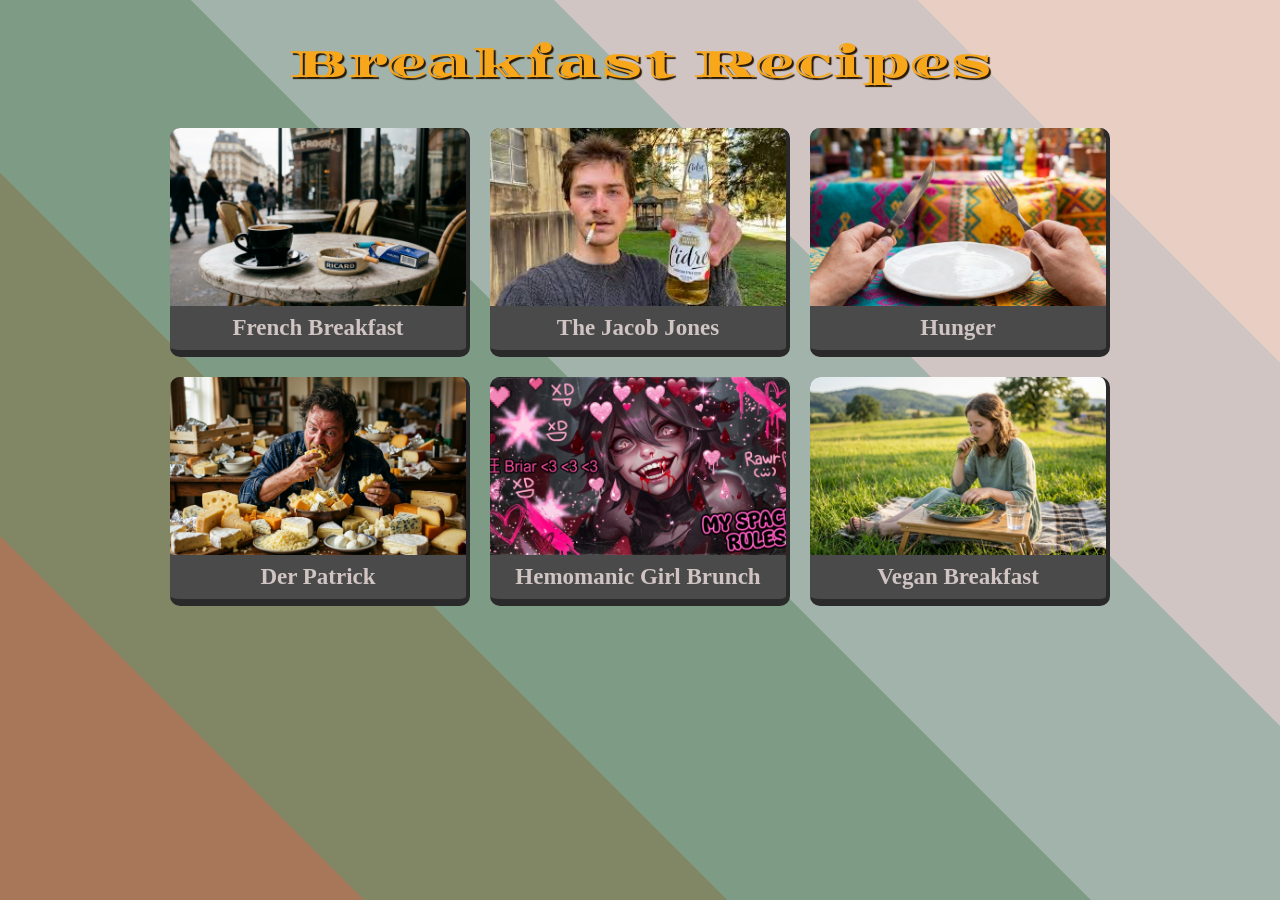
<file: index.html>
<!DOCTYPE html>
<html lang="en">
<head>
  <meta charset="UTF-8">
  <meta name="viewport" content="width=device-width, initial-scale=1.0">
  <link rel="stylesheet" href="./style.css"> 
  <link rel="preconnect" href="https://fonts.googleapis.com">
  <link rel="preconnect" href="https://fonts.gstatic.com" crossorigin>
  <link href="https://fonts.googleapis.com/css2?family=Diplomata&display=swap" rel="stylesheet">

  <title>Breakfast Recipes</title>
</head>

<body>
  <h1>Breakfast Recipes</h1>

  <div class="Container">
    <a href="./recipes/french_breakfast.html" class="CardLink">
      <div class="Card">
        <img src="./assets/french_breakfast.png" alt="Classic French morning scene at a Parisian sidewalk cafe with hot coffee and a cigarette resting in a vintage Ricard ashtray.">
        <div class="CardContent">
          <h2 class="CardTitle">French Breakfast</h2>
        </div>
      </div>
    </a> 

    <a href="./recipes/the_jacob_jones.html" class="CardLink">
      <div class="Card">
        <img src="./assets/the_jacob_jones.jpg" alt="A Man daydrinking and enjoying a cigarete at 10am in the public park.">
        <div class="CardContent">
          <h2 class="CardTitle">The Jacob Jones</h2>
        </div>
      </div>
    </a> 

    <a href="./recipes/hunger.html" class="CardLink">
      <div class="Card">
        <img src="./assets/hunger.png" alt="A Person sitting infront of an empty plate.">
        <div class="CardContent">
          <h2 class="CardTitle">Hunger</h2>
        </div>
      </div>
    </a> 

    <a href="./recipes/der_patrick.html" class="CardLink">
      <div class="Card">
        <img src="./assets/der_patrick.png" alt="A Man eating a lot of cheese.">
        <div class="CardContent">
          <h2 class="CardTitle">Der Patrick</h2>
        </div>
      </div>
    </a> 

    <a href="./recipes/hemomanic_girl_brunch.html" class="CardLink">
      <div class="Card">
        <img src="./assets/hemomanic_girl_brunch.png" alt="The League of Legends character Briar with blood dripping from her vampire theeth.">
        <div class="CardContent">
          <h2 class="CardTitle">Hemomanic Girl Brunch</h2>
        </div>
      </div>
    </a> 

    <a href="./recipes/vegan_breakfast.html" class="CardLink">
      <div class="Card">
        <img src="./assets/vegan_breakfast.png" alt="A Girl eating picknicking with a plate full of grass.">
        <div class="CardContent">
          <h2 class="CardTitle">Vegan Breakfast</h2>
        </div>
      </div>
    </a> 

  </div>
</body>
</html>
</file>
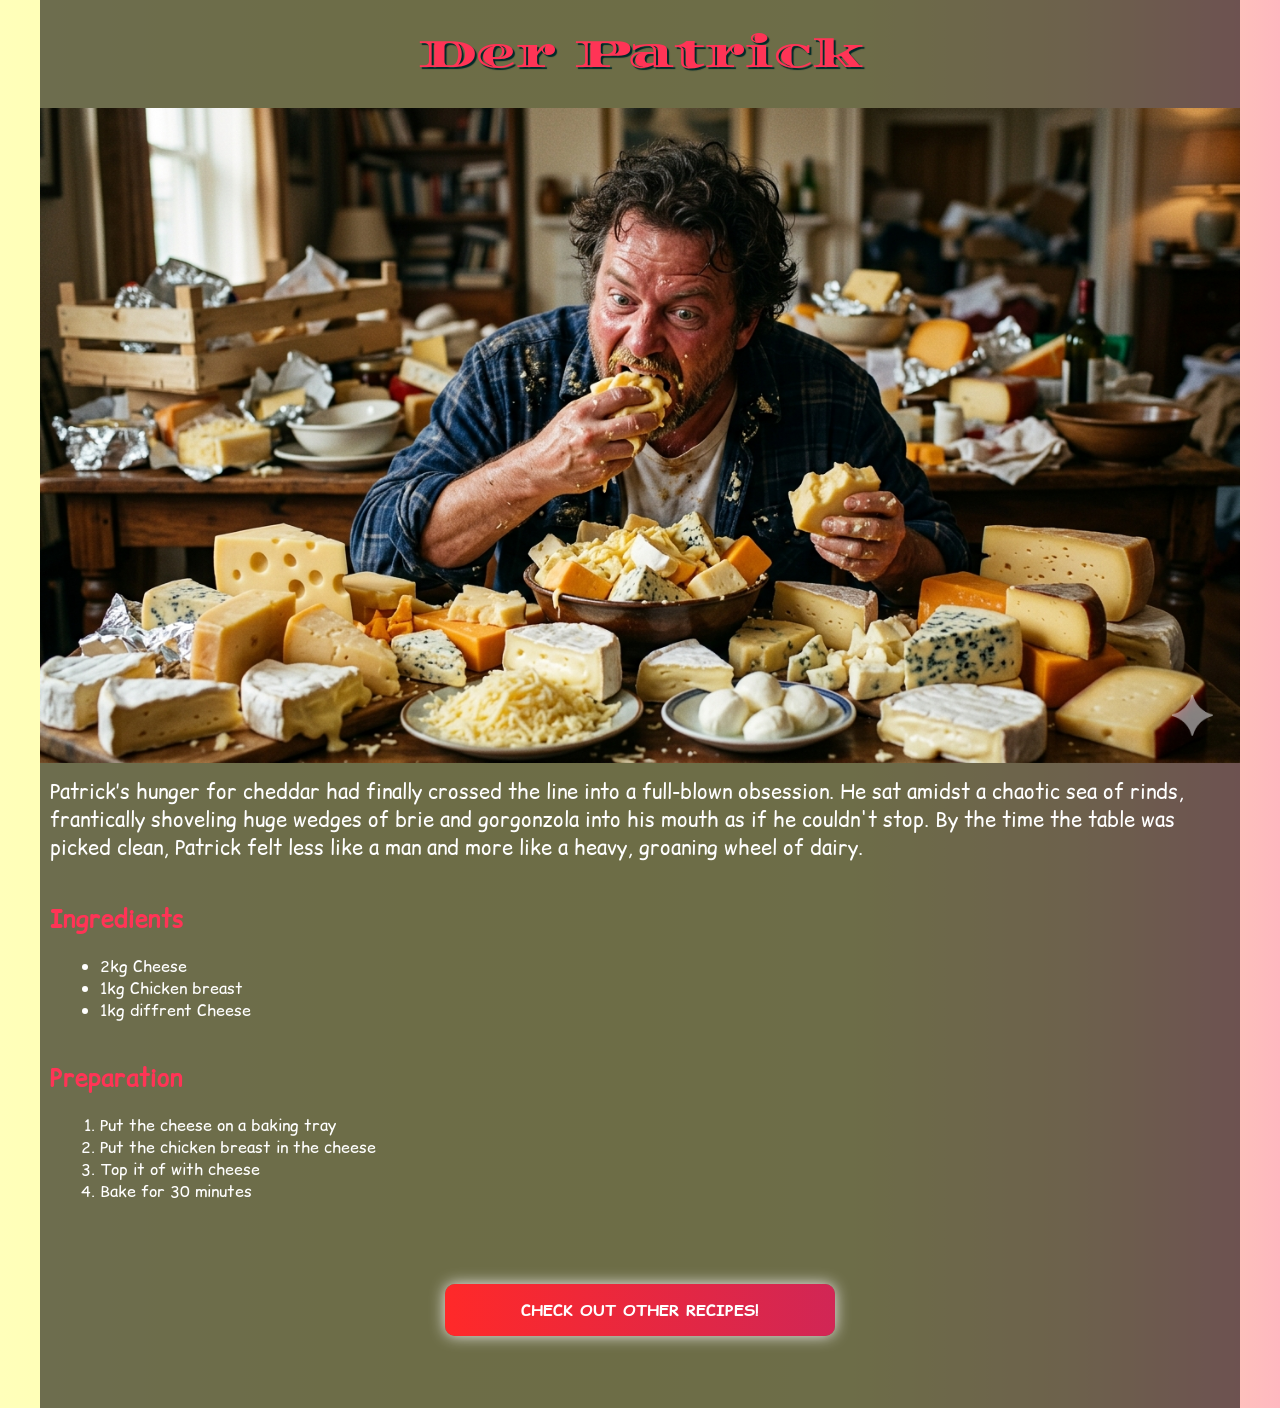
<file: recipes/der_patrick.html>
<!DOCTYPE html>
<html lang="en">
<head>
  <meta charset="UTF-8">
  <meta name="viewport" content="width=device-width, initial-scale=1.0">
  <link rel="stylesheet" href="./style.css"> 
  <link rel="preconnect" href="https://fonts.googleapis.com">
  <link rel="preconnect" href="https://fonts.gstatic.com" crossorigin>
  <link href="https://fonts.googleapis.com/css2?family=Diplomata&display=swap" rel="stylesheet">
  <link href="https://fonts.googleapis.com/css2?family=Comic+Relief:wght@400;700&family=Diplomata&display=swap" rel="stylesheet">
  <title>Breakfast Recipes | Der Patrick</title>
</head>

<body class="PatrickBackground">
  <div class="Content Patrick">
    <h1>Der Patrick</h1>

    <img src="../assets/der_patrick.png" alt="A Man eating a lot of cheese." width="1200px">
    <p class="Description">
      Patrick’s hunger for cheddar had finally crossed the line into a full-blown obsession. He sat amidst a chaotic sea of rinds, frantically shoveling huge wedges of brie and gorgonzola into his mouth as if he couldn't stop. By the time the table was picked clean, Patrick felt less like a man and more like a heavy, groaning wheel of dairy.
    </p>
    <h2 class="Ingrediens">Ingredients</h2>
    <ul>
      <li>2kg Cheese</li>
      <li>1kg Chicken breast</li>
      <li>1kg diffrent Cheese</li>
    </ul>

    <h2 class="Preparation">Preparation</h2>
    <ol>
      <li>Put the cheese on a baking tray</li>
      <li>Put the chicken breast in the cheese</li>
      <li>Top it of with cheese</li>
      <li>Bake for 30 minutes</li>
    </ol>

    <a href="../index.html">
      <span class="btn-grad">Check out other recipes!</span>
    </a>
  </div>
</body>
</html>
</file>
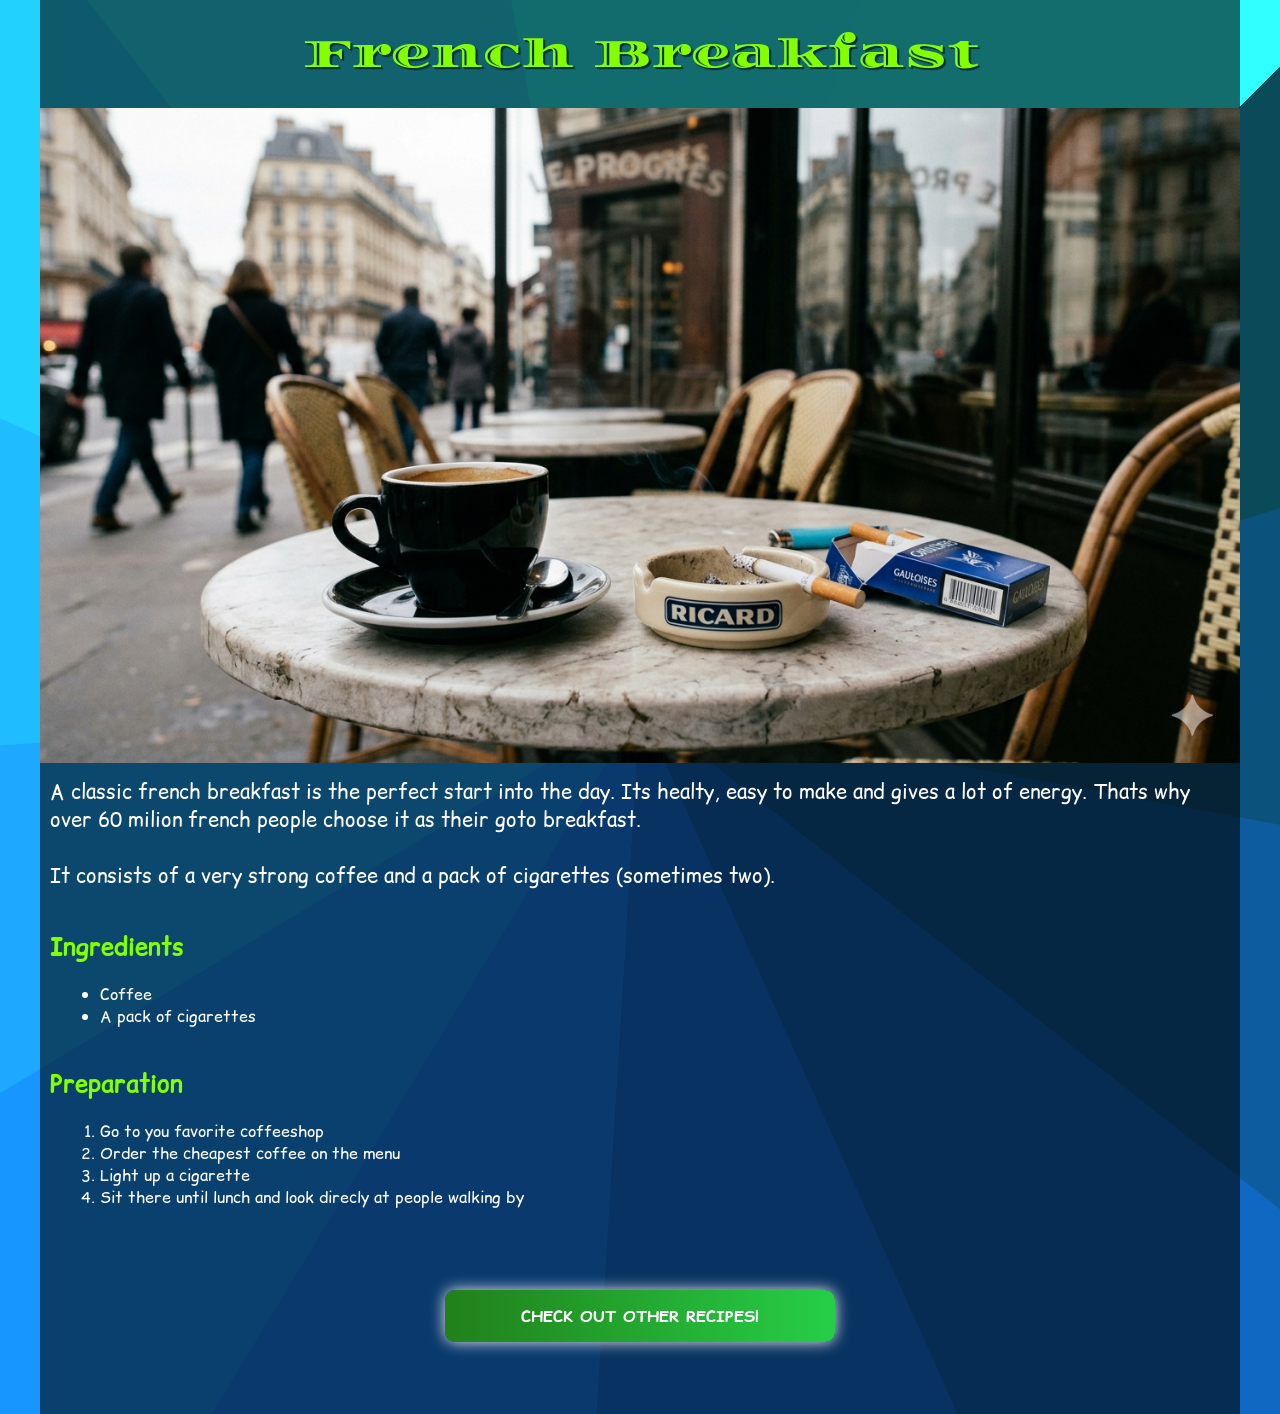
<file: recipes/french_breakfast.html>
<!DOCTYPE html>
<html lang="en">
<head>
  <meta charset="UTF-8">
  <meta name="viewport" content="width=device-width, initial-scale=1.0">
  <link rel="stylesheet" href="./style.css"> 
  <link rel="preconnect" href="https://fonts.googleapis.com">
  <link rel="preconnect" href="https://fonts.gstatic.com" crossorigin>
  <link href="https://fonts.googleapis.com/css2?family=Diplomata&display=swap" rel="stylesheet">
  <link href="https://fonts.googleapis.com/css2?family=Comic+Relief:wght@400;700&family=Diplomata&display=swap" rel="stylesheet">
  <title>Breakfast Recipes | French Breakfast</title>
</head>

<body class="FrenchBackground">
  <div class="Content French">
    <h1>French Breakfast</h1>

    <img src="../assets/french_breakfast.png" width="1200px" alt="Classic French morning scene at a Parisian sidewalk cafe with hot coffee and a cigarette resting in a vintage Ricard ashtray.">
    <p class="Description">
      A classic french breakfast is the perfect start into the day. Its healty, easy to make and gives a lot of energy. Thats why over 60 milion french people choose it as their goto breakfast.
      <br><br>
      It consists of a very strong coffee and a pack of cigarettes (sometimes two).
    </p>
    <h2 class="Ingrediens">Ingredients</h2>
    <ul>
      <li>Coffee</li>
      <li>A pack of cigarettes</li>
    </ul>

    <h2 class="Preparation">Preparation</h2>
    <ol>
      <li>Go to you favorite coffeeshop</li>
      <li>Order the cheapest coffee on the menu</li>
      <li>Light up a cigarette</li>
      <li>Sit there until lunch and look direcly at people walking by</li>
    </ol>

    <a href="../index.html">
      <span class="btn-grad">Check out other recipes!</span>
    </a>
  </div>
</body>
</html>
</file>
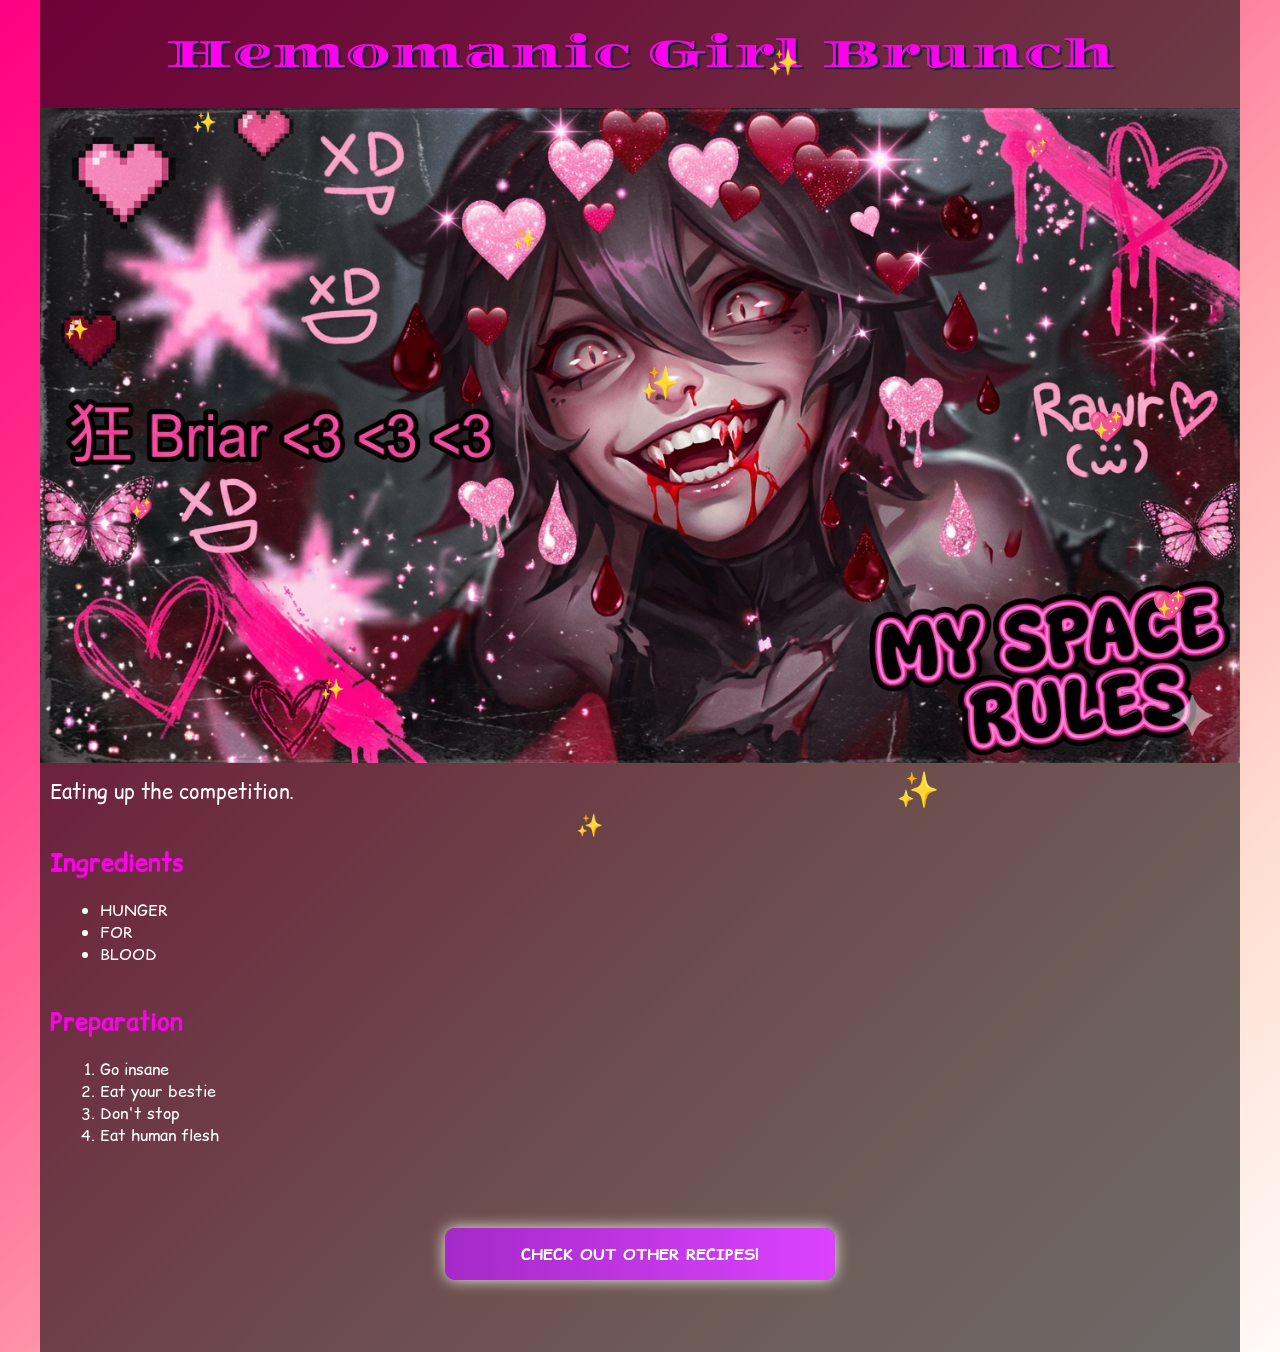
<file: recipes/hemomanic_girl_brunch.html>
<!DOCTYPE html>
<html lang="en">
<head>
  <meta charset="UTF-8">
  <meta name="viewport" content="width=device-width, initial-scale=1.0">
  <link rel="stylesheet" href="./style.css"> 
  <link rel="preconnect" href="https://fonts.googleapis.com">
  <link rel="preconnect" href="https://fonts.gstatic.com" crossorigin>
  <link href="https://fonts.googleapis.com/css2?family=Diplomata&display=swap" rel="stylesheet">
  <link href="https://fonts.googleapis.com/css2?family=Comic+Relief:wght@400;700&family=Diplomata&display=swap" rel="stylesheet">
  <title>Breakfast Recipes | Hemomanic Girl Brunch</title>
</head>

<body class="BriarBackground">
  <div class="Content Briar">
    <h1>Hemomanic Girl Brunch</h1>

    <img src="../assets/hemomanic_girl_brunch.png" alt="The League of Legends character Briar with blood dripping from her vampire theeth." width="1200px">
    <p class="Description">
      Eating up the competition.
    </p>
    <h2 class="Ingrediens">Ingredients</h2>
    <ul>
      <li>HUNGER</li>
      <li>FOR</li>
      <li>BLOOD</li>
    </ul>

    <h2 class="Preparation">Preparation</h2>
    <ol>
      <li>Go insane</li>
      <li>Eat your bestie</li>
      <li>Don't stop</li>
      <li>Eat human flesh</li>
    </ol>

    <a href="../index.html">
      <span class="btn-grad">Check out other recipes!</span>
    </a>
  </div>
  <div class="sparkle-container">
    <div class="sparkle s1">✨</div>
    <div class="sparkle s2">💖</div>
    <div class="sparkle s3">✨</div>
    <div class="sparkle s4">✨</div>
    <div class="sparkle s5">💖</div>
    <div class="sparkle s6">✨</div>
    <div class="sparkle s7">✨</div>
    <div class="sparkle s8">💖</div>
    <div class="sparkle s9">✨</div>
    <div class="sparkle s10">✨</div>
    <div class="sparkle s11">💖</div>
    <div class="sparkle s12">✨</div>   
  </div>
</div>
</body>
</html>
</file>
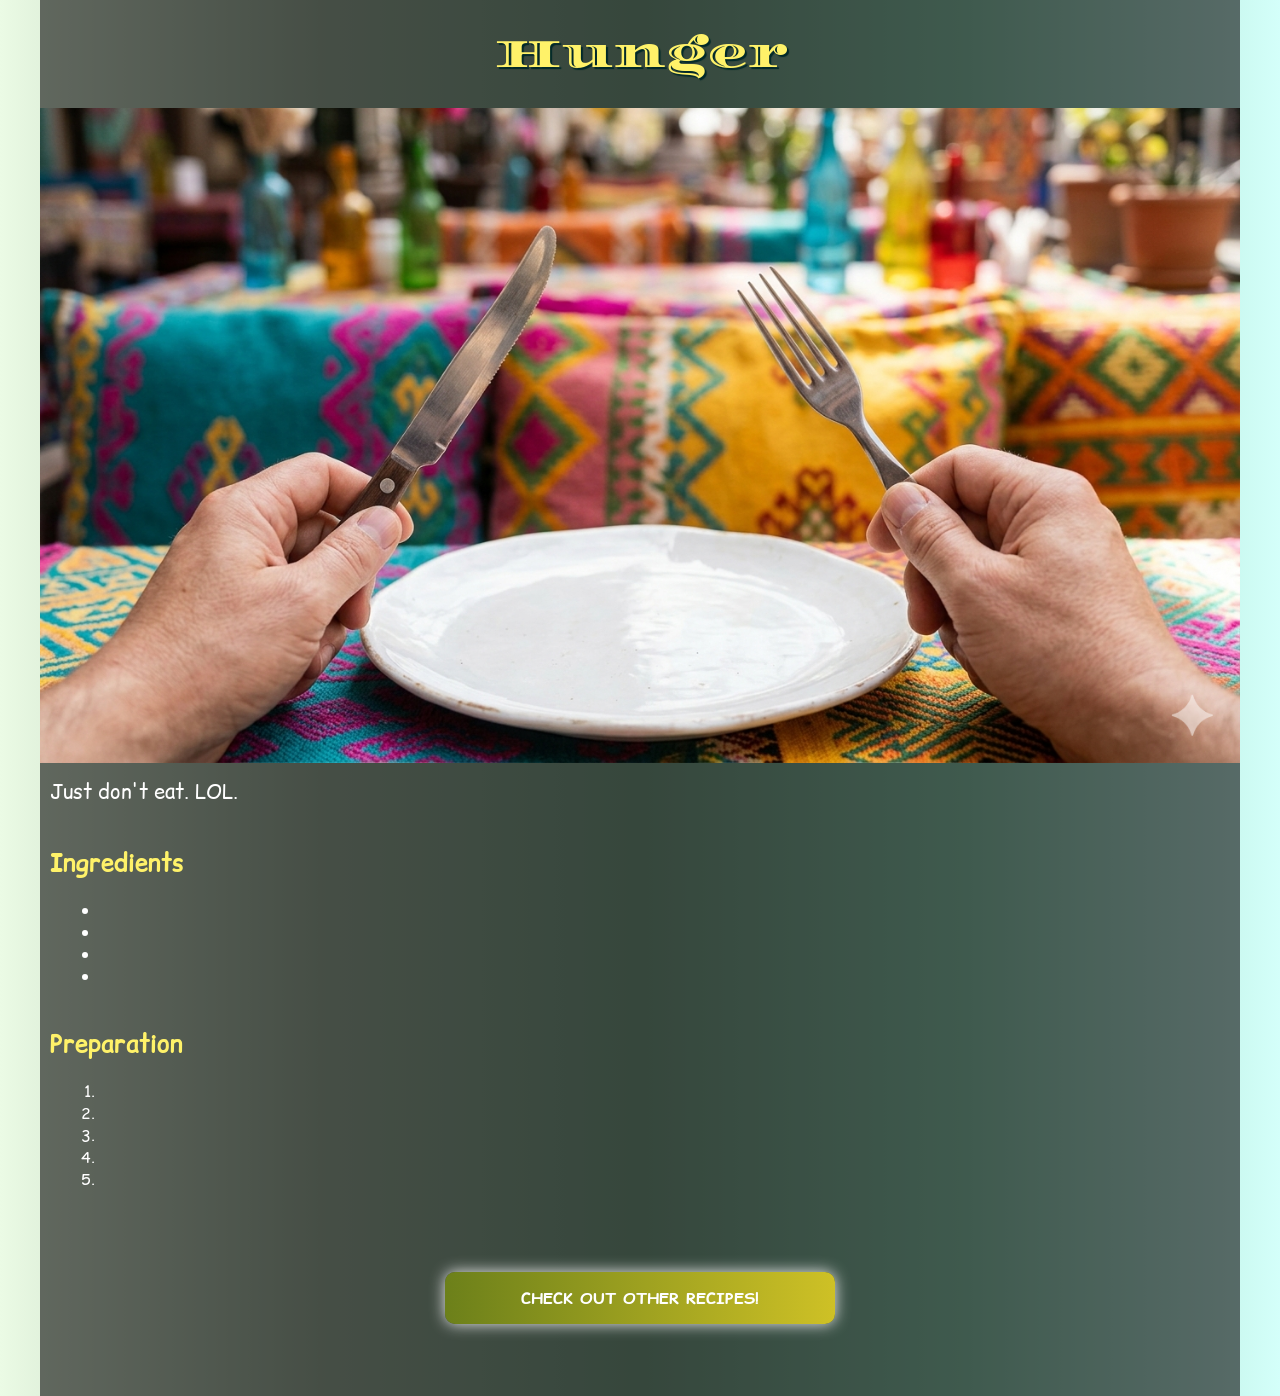
<file: recipes/hunger.html>
<!DOCTYPE html>
<html lang="en">
<head>
  <meta charset="UTF-8">
  <meta name="viewport" content="width=device-width, initial-scale=1.0">
  <link rel="stylesheet" href="./style.css"> 
  <link rel="preconnect" href="https://fonts.googleapis.com">
  <link rel="preconnect" href="https://fonts.gstatic.com" crossorigin>
  <link href="https://fonts.googleapis.com/css2?family=Diplomata&display=swap" rel="stylesheet">
  <link href="https://fonts.googleapis.com/css2?family=Comic+Relief:wght@400;700&family=Diplomata&display=swap" rel="stylesheet">
  <title>Breakfast Recipes | Hunger</title>
</head>

<body class="HungerBackground">
  <div class="Content Hunger">
    <h1>Hunger</h1>

    <img src="../assets/hunger.png" alt="A Person sitting infront of an empty plate." width="1200px">
    <p class="Description">
      Just don't eat. LOL.
    </p>
    <h2 class="Ingrediens">Ingredients</h2>
    <ul>
      <li></li>
      <li></li>
      <li></li>
      <li></li>
    </ul>

    <h2 class="Preparation">Preparation</h2>
    <ol>
      <li></li>
      <li></li>
      <li></li>
      <li></li>
      <li></li>
    </ol>

    <a href="../index.html">
      <span class="btn-grad">Check out other recipes!</span>
    </a>
  </div>
</body>
</html>
</file>
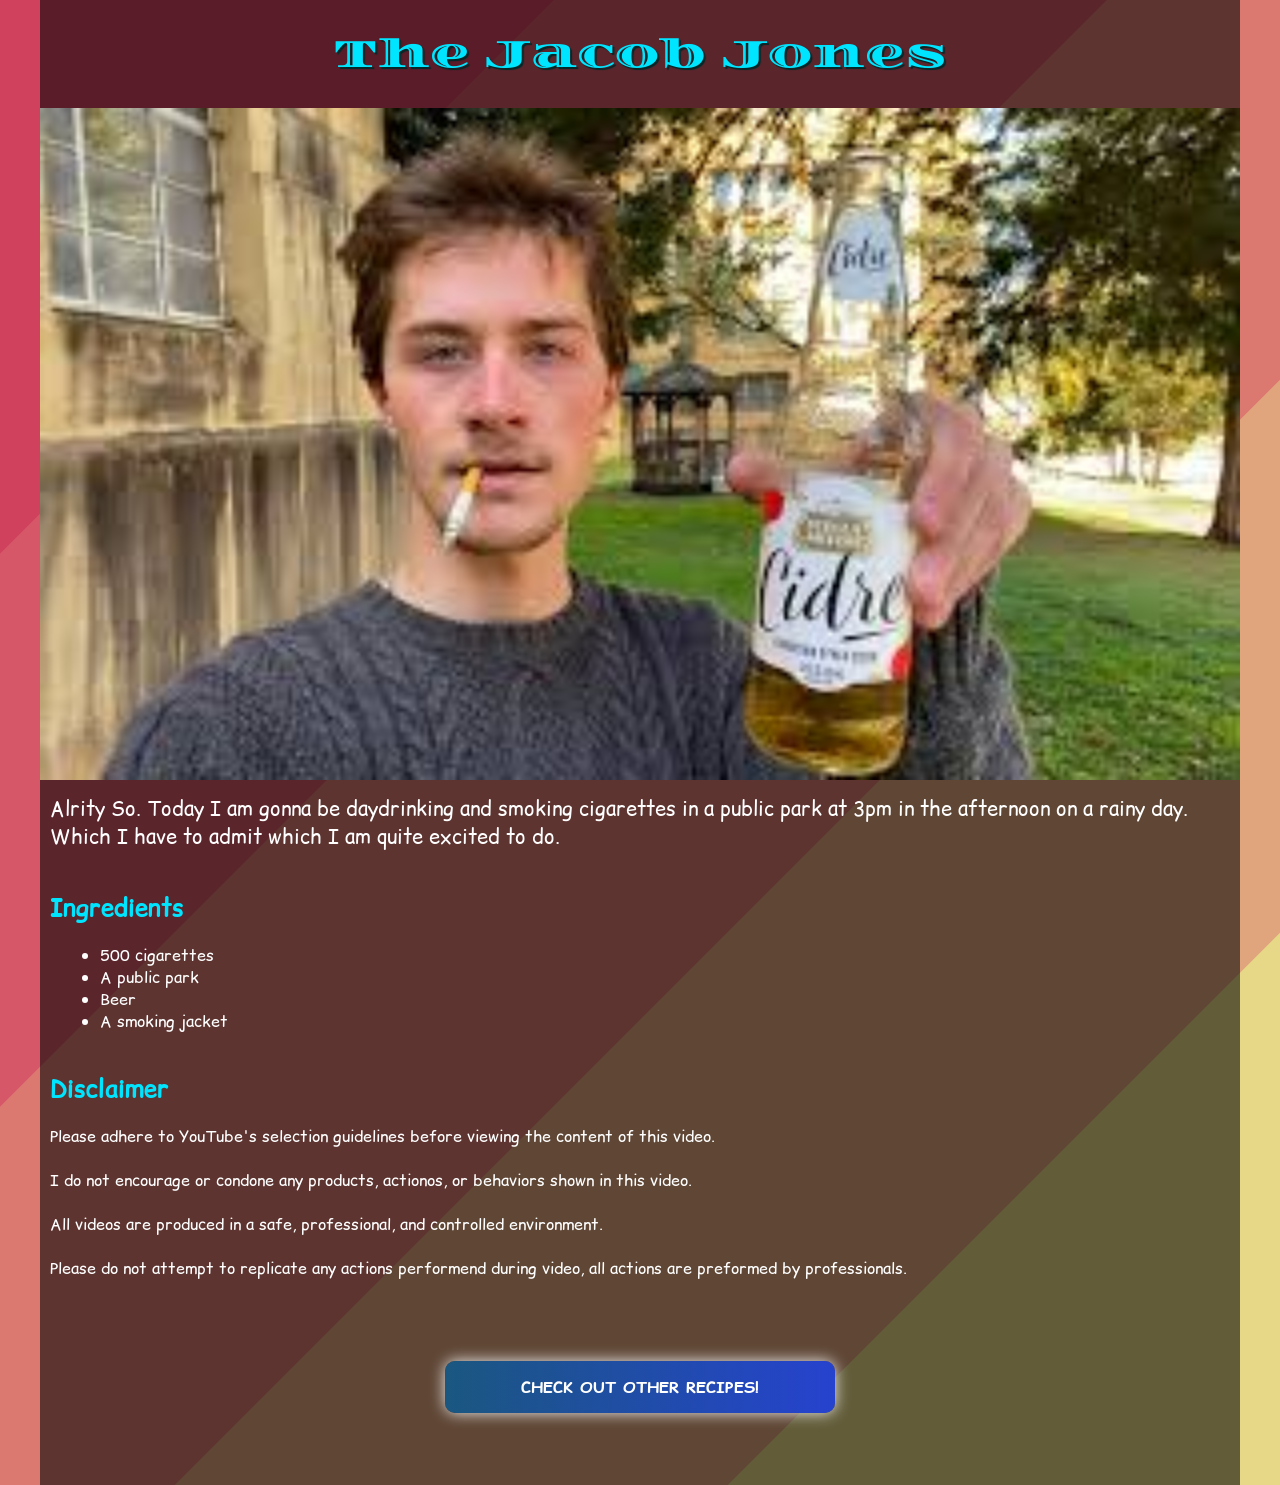
<file: recipes/the_jacob_jones.html>
<!DOCTYPE html>
<html lang="en">
<head>
  <meta charset="UTF-8">
  <meta name="viewport" content="width=device-width, initial-scale=1.0">
  <link rel="stylesheet" href="./style.css"> 
  <link rel="preconnect" href="https://fonts.googleapis.com">
  <link rel="preconnect" href="https://fonts.gstatic.com" crossorigin>
  <link href="https://fonts.googleapis.com/css2?family=Diplomata&display=swap" rel="stylesheet">
  <link href="https://fonts.googleapis.com/css2?family=Comic+Relief:wght@400;700&family=Diplomata&display=swap" rel="stylesheet">
  <title>Breakfast Recipes | The Jacob Jones</title>
</head>

<body class="JacobBackground">
  <div class="Content Jacob">
    <h1>The Jacob Jones</h1>

    <img src="../assets/the_jacob_jones.jpg" alt="A Man daydrinking and enjoying a cigarete at 10am in the public park." width="1200px">
    <p class="Description">
      Alrity So. Today I am gonna be daydrinking and smoking cigarettes in a public park at 3pm in the afternoon on a rainy day. Which I have to admit which I am quite excited to do.
    </p>
    <h2 class="Ingrediens">Ingredients</h2>
    <ul>
      <li>500 cigarettes</li>
      <li>A public park</li>
      <li>Beer</li>
      <li>A smoking jacket</li>
    </ul>

    <h2 class="Preparation">Disclaimer</h2>
    <p>      Please adhere to YouTube's selection guidelines before viewing the content of this video.
      <br><br>
      I do not encourage or condone any products, actionos, or behaviors shown in this video.
      <br><br>
      All videos are produced in a safe, professional, and controlled environment.
      <br><br>
      Please do not attempt to replicate any actions performend during video, all actions are preformed by professionals.</p>

    <a href="../index.html">
      <span class="btn-grad">Check out other recipes!</span>
    </a>
  </div>
</body>
</html>
</file>
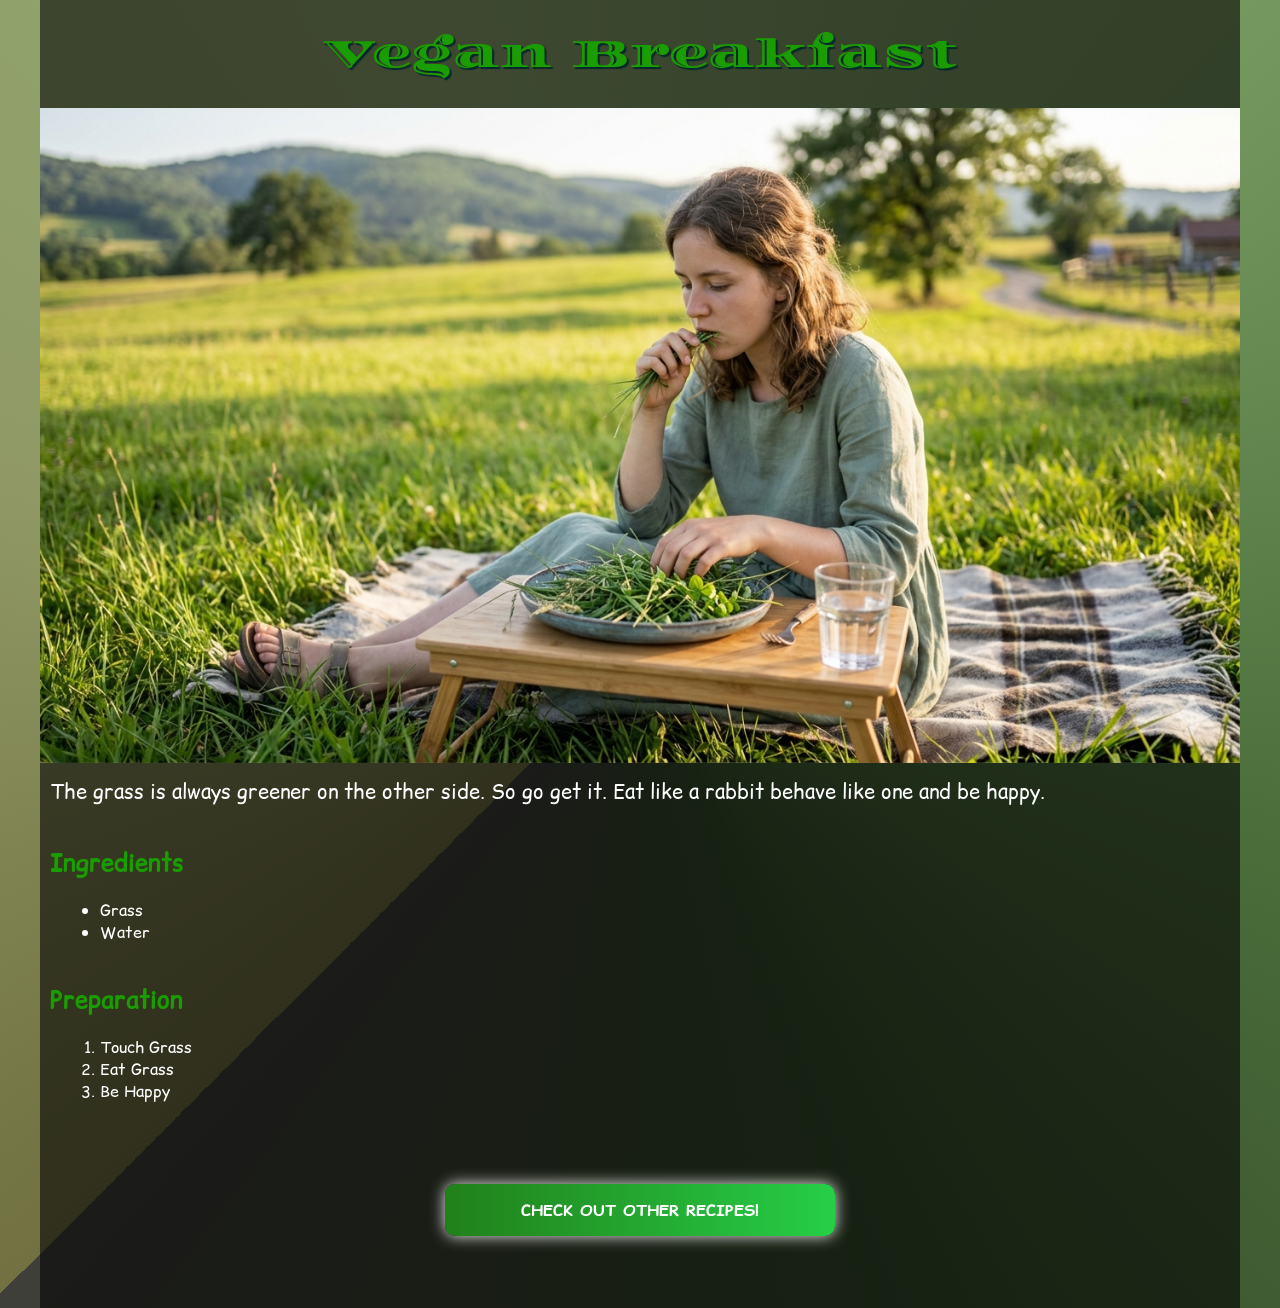
<file: recipes/vegan_breakfast.html>
<!DOCTYPE html>
<html lang="en">
<head>
  <meta charset="UTF-8">
  <meta name="viewport" content="width=device-width, initial-scale=1.0">
  <link rel="stylesheet" href="./style.css"> 
  <link rel="preconnect" href="https://fonts.googleapis.com">
  <link rel="preconnect" href="https://fonts.gstatic.com" crossorigin>
  <link href="https://fonts.googleapis.com/css2?family=Diplomata&display=swap" rel="stylesheet">
  <link href="https://fonts.googleapis.com/css2?family=Comic+Relief:wght@400;700&family=Diplomata&display=swap" rel="stylesheet">
  <title>Breakfast Recipes | Vegan Breakfast</title>
</head>

<body class="VeganBackground">
  <div class="Content Vegan">
    <h1>Vegan Breakfast</h1>

    <img src="../assets/vegan_breakfast.png" alt="A Girl eating picknicking with a plate full of grass." width="1200px">
    <p class="Description">
      The grass is always greener on the other side. So go get it. Eat like a rabbit behave like one and be happy.
    </p>
    <h2 class="Ingrediens">Ingredients</h2>
    <ul>
      <li>Grass</li>
      <li>Water</li>
    </ul>

    <h2 class="Preparation">Preparation</h2>
    <ol>
      <li>Touch Grass</li>
      <li>Eat Grass</li>
      <li>Be Happy</li>
    </ol>

    <a href="../index.html">
      <span class="btn-grad">Check out other recipes!</span>
    </a>
  </div>
</body>
</html>
</file>
<file: style.css>
/* General syles */
* {
  margin: 0;
  padding: 0;

  font-family: 'Times New Roman', Times, serif;
  text-decoration: none;

  /* Removes Text Highlighting */
  -webkit-touch-callout: none; /* iOS Safari */
    -webkit-user-select: none; /* Safari */
     -khtml-user-select: none; /* Konqueror HTML */
       -moz-user-select: none; /* Old versions of Firefox */
        -ms-user-select: none; /* Internet Explorer/Edge */
            user-select: none; /* Non-prefixed version, currently
                                  supported by Chrome, Edge, Opera and Firefox */
}


/* General page style */
body {
  display: flex;
  flex-direction: column;
  align-items: center;

  min-height: 100vh;

  /* https://grabient.com/HQNgnArANKBMAcMIgCw1gRhDD8DM6GawA7AAxgwpkHDIboklInTAph5A?style=linearSwatches&angle=45 */
  background: linear-gradient(45deg, #a87759 0.000%, #a87759 16.667%, #818665 calc(16.667% + 1px), #818665 33.333%, #7e9c85 calc(33.333% + 1px), #7e9c85 50.000%, #a1b3aa calc(50.000% + 1px), #a1b3aa 66.667%, #d0c5c3 calc(66.667% + 1px), #d0c5c3 83.333%, #e8cec3 calc(83.333% + 1px) 100.000%);
}


/* Heading */
h1 {
  margin: 40px;
  text-align: center;

  font-family: "Diplomata", serif;
  font-weight: 400;
  font-size: 40px;
  font-style: normal;
  color:  #f9a71a;
  text-shadow: 2px 2px 1px rgb(41, 23, 0);
}


/* Grid */
.Container {
  width: 80%;
  max-width: 1200px;

  display: grid;
  grid-template-columns: repeat(auto-fit, 300px);
  gap: 20px;
  justify-content: center;

  margin-bottom: 20px;
}


/* Card styling */
.Card{
  display: flex;
  flex-direction: column;
  aspect-ratio: 4/3;

  background-color:  #4A4A4A;
  border-radius: 10px;
  overflow: hidden;
  border-bottom: solid 7px #2a2a2a;
  border-right: solid 4px #2a2a2a;

  transition: filter 0.2s;
  transition: background-color 0.2s;
  transition: border 0.2s;
  transition: transform 0.2s;
}

.Card:hover{
  filter: hue-rotate(90deg);
  background-color:  #405e28;
  border-bottom: solid 7px #2d411c;
  border-right: solid 4px #2d411c;
  transform: scale(1.02);
}

.Card img {
  width: 100%;
  height: 80%;
  object-fit: cover;
}

.CardContent {
  display: flex;
  flex-direction: column;
  justify-content: center;
  flex-grow: 1;
}

.CardTitle {
  padding: 0 10px;
  
  text-align: center;
  color:#D0C5C3;
  font-size: 23px;
}
</file>
<file: recipes/style.css>
/* General syles */
* {
  margin: 0;
  padding: 0;

  font-family: "Comic Relief", system-ui;
  text-decoration: none;
  color: white;
}


/* General page style */
body {
  display: flex;
  flex-direction: column;
  align-items: center;
}

.FrenchBackground {
    /* https://grabient.com/HQJgjAnANMEBzWAVgMwppA7DTKAsMEYAbBktqGBSHHFCMsQSskgAxR7CZhxA?style=angularSwatches&angle=45 */

background: conic-gradient(from 45deg, #0a4a59 0.000deg, #0a4a59 27.692deg, #0b527c calc(27.692deg + 0.1deg), #0b527c 55.385deg, #0d5c9f calc(55.385deg + 0.1deg), #0d5c9f 83.077deg, #1068c2 calc(83.077deg + 0.1deg), #1068c2 110.769deg, #1276e3 calc(110.769deg + 0.1deg), #1276e3 138.462deg, #1585ff calc(138.462deg + 0.1deg), #1585ff 166.154deg, #1896ff calc(166.154deg + 0.1deg), #1896ff 193.846deg, #1ca9ff calc(193.846deg + 0.1deg), #1ca9ff 221.538deg, #1fbcff calc(221.538deg + 0.1deg), #1fbcff 249.231deg, #23d1ff calc(249.231deg + 0.1deg), #23d1ff 276.923deg, #27e6ff calc(276.923deg + 0.1deg), #27e6ff 304.615deg, #2bfbff calc(304.615deg + 0.1deg), #2bfbff 332.308deg, #2fffff calc(332.308deg + 0.1deg) 360.000deg);
}

.JacobBackground {
/* https://grabient.com/HQVgTAjANMCcAcsYBZZLiA7DTA2bwkAzDAAwQgwSbJViW7DymkwjK5TLC4dA?style=linearSwatches&angle=135 */

background: linear-gradient(135deg, #d0415e 0.000%, #d0415e 20.000%, #d65767 calc(20.000% + 1px), #d65767 40.000%, #db7971 calc(40.000% + 1px), #db7971 60.000%, #e0a57c calc(60.000% + 1px), #e0a57c 80.000%, #e6d886 calc(80.000% + 1px) 100.000%);
}

.HungerBackground {
/* https://grabient.com/HQZhDYBpgFgdjtEMCcSCM6kAZvQEziKwxSxwjQCsuB2Ww+Iaj6M0MAHFZOsNuHZ98MdtiA */

background: linear-gradient(90deg, #ebfbe5 0.000%, #a4b8a3 25.000%, #7ea68d 50.000%, #93d3b6 75.000%, #d4fffa 100.000%);
}

.PatrickBackground {
/* https://grabient.com/HQNgDAjANMCsDsBOGAWFzgGZMYEzxBghXlU0NBGmDVOEXlygmDCqkzjAA5VcxmcXChghusKAFowwCLDBA */

background: linear-gradient(90deg, #ffffba 0.000%, #ffffae 16.667%, #ffffa6 33.333%, #ffffa5 50.000%, #ffffa9 66.667%, #ffe5b2 83.333%, #ffb8c0 100.000%);
}


.VeganBackground {
/* https://grabient.com/HQZgnArANMAsGxiADANhgRjBmAmZAHJrCDAVjAOwGLBiq2XZWy4yr1A?style=angularGradient&angle=225 */

background: conic-gradient(from 225deg, #717142 0.000deg, #909965 60.000deg, #92a972 120.000deg, #74975e 180.000deg, #4b6f3b 240.000deg, #354a2a 300.000deg, #3f3f3a 360.000deg);
}

.BriarBackground {
/* https://grabient.com/IwOgDBA0ICzGkBMIBsYDskEgKwE5glw8AOaGdMkAZhhmnnuxWB2hzBiA?angle=135 */

background: linear-gradient(135deg, #ff0082 0.000%, #ff2c88 20.000%, #ff6b98 40.000%, #ffaab0 60.000%, #ffddd0 80.000%, #fffaf8 100.000%);
}



.Content {
  max-width: 1200px;
  min-height: 100vh;

  background: rgba(0, 0, 0, 0.573);
  overflow: hidden;
}

/* Heading */
h1 {
  margin: 20px;
  text-align: center;

  font-family: "Diplomata", serif;
  font-weight: 400;
  font-size: 40px;
  font-style: normal;
  text-shadow: 2px 2px 1px rgb(0, 41, 41);
}

img {
  padding: 0 !important;
  width: 100%;
  object-fit: cover;
}

.Description{
  font-size: 20px;
}

.Content > * {
  padding: 10px;
}

.Content > ul, .Content > ol {
  margin: 0 50px;
}

h2 {
  margin-top: 20px;
}

.French h2, .French h1 {
  color:#84ff00;
}

.Jacob h2, .Jacob h1 {
  color:#00e5ff;
}

.Hunger h2, .Hunger h1 {
  color:#fff269;
}

.Patrick h2, .Patrick h1 {
  color:#ff3456;
}

.Vegan h2, .Vegan h1 {
  color:#1a9d00;
}

.Briar h2, .Briar h1 {
  color:#ff00ee;
}


/* Button from https://cssgradient.io/gradient-backgrounds/ */
.French .btn-grad {
  background-image: linear-gradient(to right, #21801a 0%, #26d048 51%, #1a8021 100%);
}

.Jacob .btn-grad {
  background-image: linear-gradient(to right, #1a5780 0%, #2642d0 51%, #1a5980 100%);
}

.Hunger .btn-grad {
  background-image: linear-gradient(to right, #6c801a 0%, #d0c226 51%, #807b1a 100%);
}


.Patrick .btn-grad {
  background-image: linear-gradient(to right, #ff2929 0%, #d02656 51%, #801a4d 100%);
}

.Vegan .btn-grad {
  background-image: linear-gradient(to right, #21801a 0%, #26d048 51%, #1a8021 100%);
}


.Briar .btn-grad {
  background-image: linear-gradient(to right, #a529c8 0%, #dc43ff 51%, #dc17ff 100%);
}

.btn-grad {
  margin: 50px auto;
  padding: 15px 45px;
  max-width: 300px;
  text-align: center;
  text-transform: uppercase;
  transition: 0.5s;
  background-size: 200% auto;
  color: rgb(255, 255, 255);
  font-weight: 800;
  box-shadow: 0 0 15px #eee;
  border-radius: 10px;
  display: block;
  outline: none;
  border: none;
}

.btn-grad:hover {
  background-position: right center;
  color: #fff;
  text-decoration: none;
}

/* The "Blink" Animation */
@keyframes glitter {
  0%, 100% { 
    opacity: 0; 
    transform: scale(0.5) rotate(0deg); 
  }
  50% { 
    opacity: 1; 
    transform: scale(1.2) rotate(15deg); 
    text-shadow: 0 0 10px #ff69b4, 0 0 20px #ffb6c1;
  }
}

.sparkle {
  position: absolute;
  font-size: 20px;
  animation: glitter 1.5s infinite ease-in-out;
}

/* Row 1 */
.s1 { top: 12%; left: 15%; animation-delay: 0s; }
.s2 { top: 45%; left: 85%; animation-delay: 0.5s; font-size: 30px; }
.s3 { top: 75%; left: 25%; animation-delay: 1.2s; }

/* Row 2 */
.s4 { top: 5%; left: 60%; animation-delay: 0.3s; font-size: 25px; }
.s5 { top: 55%; left: 10%; animation-delay: 0.8s; }
.s6 { top: 85%; left: 70%; animation-delay: 1.5s; font-size: 35px; }

/* Row 3 */
.s7 { top: 25%; left: 40%; animation-delay: 0.1s; }
.s8 { top: 65%; left: 90%; animation-delay: 0.4s; font-size: 28px; }
.s9 { top: 35%; left: 5%; animation-delay: 1.1s; }

/* Row 4 */
.s10 { top: 90%; left: 45%; animation-delay: 0.6s; font-size: 22px; }
.s11 { top: 15%; left: 80%; animation-delay: 0.9s; }
.s12 { top: 40%; left: 50%; animation-delay: 1.4s; font-size: 32px; }

.sparkle-container {
  position: fixed;
  pointer-events: none;
  width: 100%;
  height: 100vh;
  background: #00000000; /* Dark background makes the glow pop */
  overflow: hidden;
}
</file>
